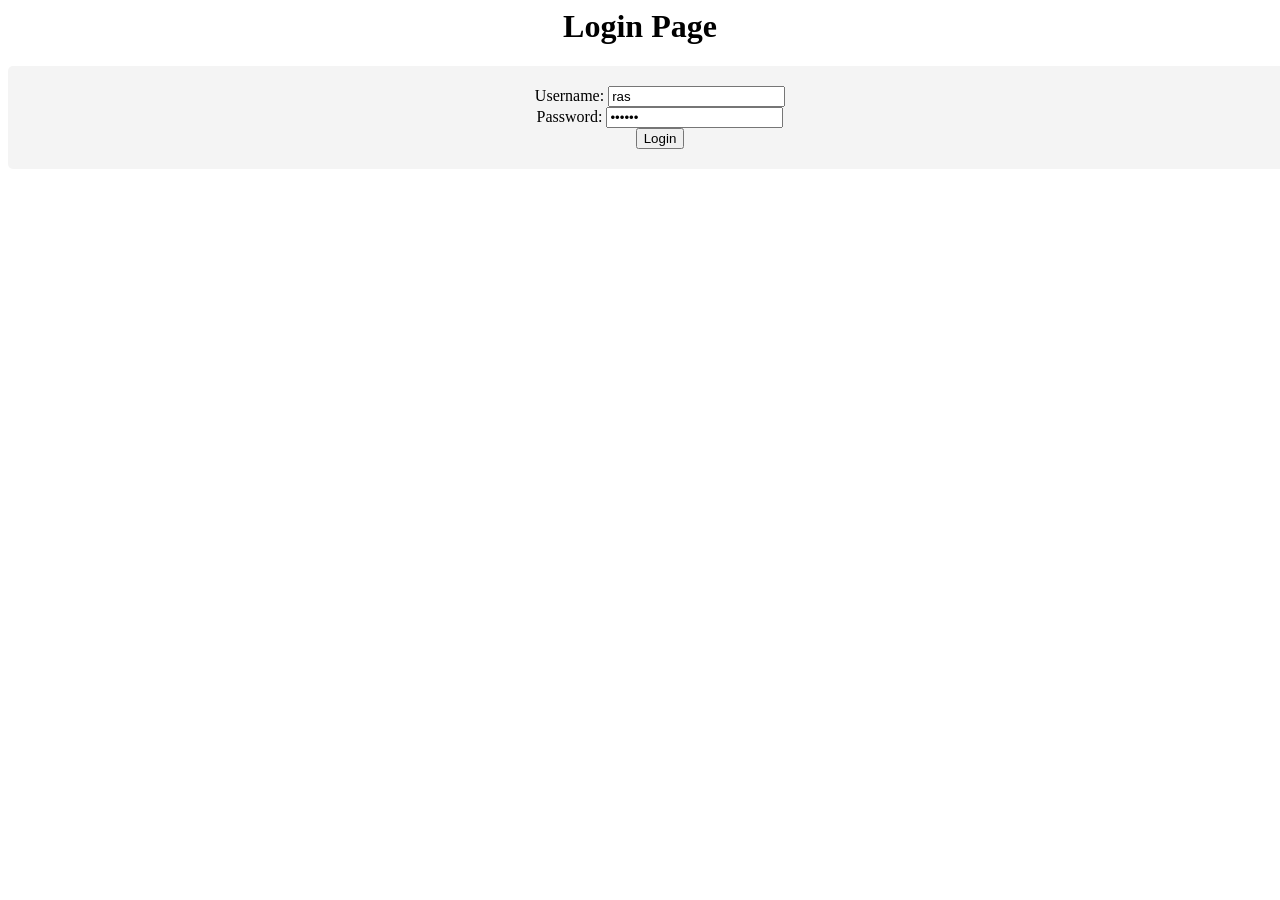
<file: index.html>
<html>
    <head>
        <title>Login</title>
         <link href="https://fonts.googleapis.com/css2?family=Cedarville+Cursive&family=Edu+NSW+ACT+Cursive:wght@400..700&display=swap" rel="stylesheet">
        <link rel="stylesheet" href="log.css">
        <script src="log.js" defer></script>
    </head>
    <body>
        <h1>Login Page</h1>
        <form id="loginForm" method="get"">
            <label for="username">Username:</label>
            <input type="text" id="username" value="ras" name="username" required>
            <br>
            <label for="password">Password:</label>
            <input type="password" id="password" name="password" value="ras123" required>
            <br>
            <input type="submit" value="Login" id="login">
        </form>
    </body>
</html>
</file>
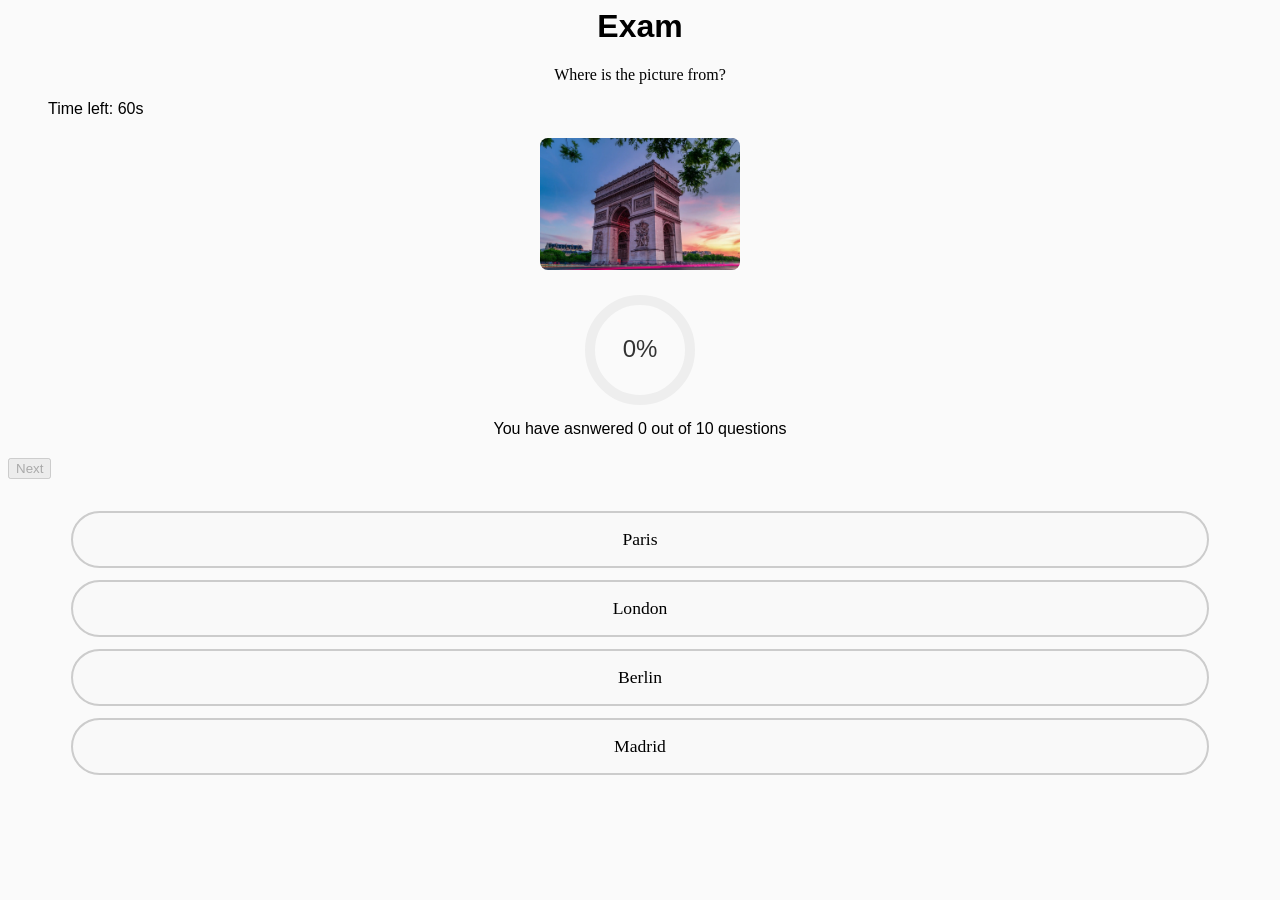
<file: exam.html>
<html>
  <head>
    <title>Exam</title>
    <link
      href="https://fonts.googleapis.com/css2?family=Cedarville+Cursive&family=Edu+NSW+ACT+Cursive:wght@400..700&display=swap"
      rel="stylesheet"
    />
    <link rel="stylesheet" href="exam.css" />
    <script src="exam.js" defer></script>
  </head>
  <body>
    <h1>Exam</h1>
    <div>
      <p></p>
      <img src="" alt="" />
      <canvas
        id="progressRing"
        width="120"
        height="120"
        style="vertical-align: middle"
      ></canvas>
      <div id="progressText"></div>

      <input type="button" value="Next" id="nextquestion" />
    </div>
  </body>
</html>
</file>
<file: log.css>
form {
  width: 100%;
  margin: 0 auto;
  padding: 20px;
  background-color: #f4f4f4;
  border-radius: 5px;
  align-items: center;
  text-align: center;
  font-family: "Edu NSW ACT Cursive", cursive;
}
h1 {
  text-align: center;
  font-family: "Edu NSW ACT Cursive", cursive;
}
</file>
<file: exam.css>
body {
  background: #fafafa;
  font-family: Arial, sans-serif;
}
h1 {
  text-align: center;
}
.exam-container {
  max-width: 400px;
  margin: 40px auto;
  background: #fff;
  border-radius: 16px;
  box-shadow: 0 2px 8px #0001;
  padding: 32px 24px 24px 24px;
  text-align: center;
}
p {
  text-align: center;
  font-family: "Edu NSW ACT Cursive", cursive;
}

#options {
  margin: 24px 0;
}
.option {
  display: block;
  width: 90%;
  margin: 12px auto;
  padding: 16px;
  font-size: 1.1em;
  border-radius: 32px;
  border: 2px solid #ccc;
  background: #f9f9f9;
  cursor: pointer;
  transition: background 0.2s, border 0.2s;
  font-family: "Edu NSW ACT Cursive", cursive;
}
.option:disabled {
  background: #eee;
  color: #aaa;
  cursor: not-allowed;
}
.option:hover:not(:disabled) {
  background: #e0f7fa;
  border-color: #26c6da;
}
#progressRing {
  margin: 20px auto 0 auto;
  display: block;
}
#progressText {
  margin-top: 10px;
  font-size: 1em;
  text-align: center;
}
#timerDisplay {
  display: block;
  margin: 10px 0;
  font-weight: bold;
}
img {
  width: 200px;
  height: auto;
  border-radius: 8px;
  margin: 20px auto 0 auto;
  display: block;
}
span {
  text-align: center;
}
input[type="button"] {
  margin: 20px auto;
}
</file>
